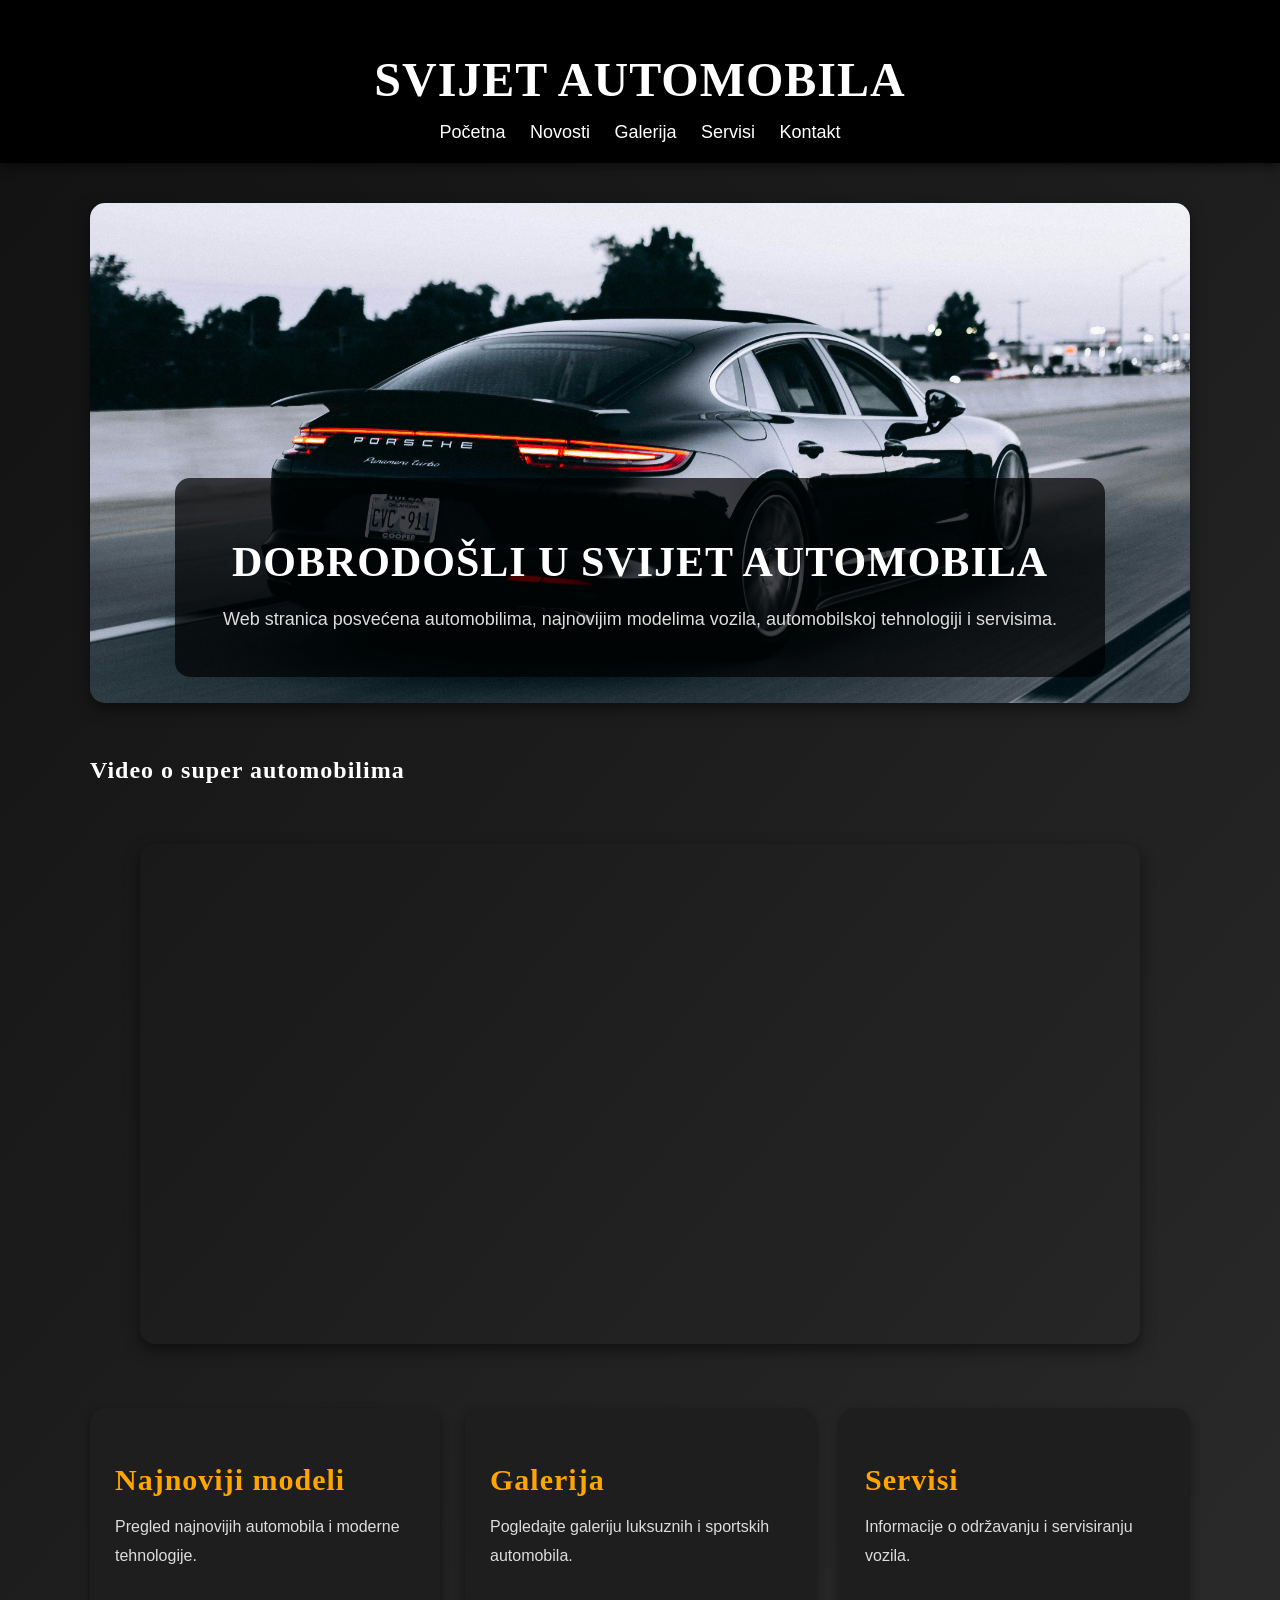
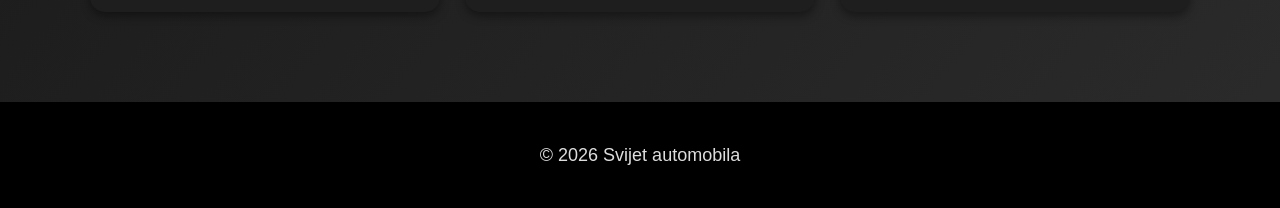
<file: PROJEKT/PROJEKT1/svijet-automobila/index.html>
<!DOCTYPE html>
<html lang="hr">

<head>
    <meta charset="UTF-8">
    <meta name="viewport" content="width=device-width, initial-scale=1.0">
    <title>Svijet automobila</title>
    <link rel="presconnect" href="https://fonts.googleapis.com/">
    <link rel="presconnect" href="https://fonts.gstatic.com/">
    <link href="https://fonts.googleapis.com/css2?family=Cormorant+Garamond:wght@400;600;700&family=Inter:wght@300;400;500;600&family=Montserrat:wght@300;400;500;600&display=swap">
    <link rel="stylesheet" href="style.css">
</head>

<body>

    <header>

        <h1> Svijet automobila</h1>

        <nav>
            <a href="index.html"> Početna</a>
            <a href="novosti.html"> Novosti</a>
            <a href="galerija.html"> Galerija</a>
            <a href="servisi.html"> Servisi</a>
            <a href="kontakt.html"> Kontakt</a>
        </nav>

    </header>

    <main class="okvir">

        <div class="hero">

            <img src="images/auto.jpg">

            <div class="hero-tekst">

                <h2> Dobrodošli u Svijet automobila</h2>

                <p>
                    Web stranica posvećena automobilima, najnovijim modelima vozila,
                    automobilskoj tehnologiji i servisima.
                </p>

            </div>

        </div>

        <h2> Video o super automobilima</h2>

        <div class="video">

            <iframe src="https://www.youtube.com/embed/l3SH8NvoA0M" allowfullscreen>
            </iframe>

        </div>

        <div class="kartice">

            <div class="kartica">
                <h3> Najnoviji modeli</h3>
                <p>Pregled najnovijih automobila i moderne tehnologije.</p>
            </div>

            <div class="kartica">
                <h3> Galerija</h3>
                <p>Pogledajte galeriju luksuznih i sportskih automobila.</p>
            </div>

            <div class="kartica">
                <h3> Servisi</h3>
                <p>Informacije o održavanju i servisiranju vozila.</p>
            </div>

        </div>

    </main>

    <footer>
        <p> © 2026 Svijet automobila</p>
    </footer>

</body>

</html>
</file>
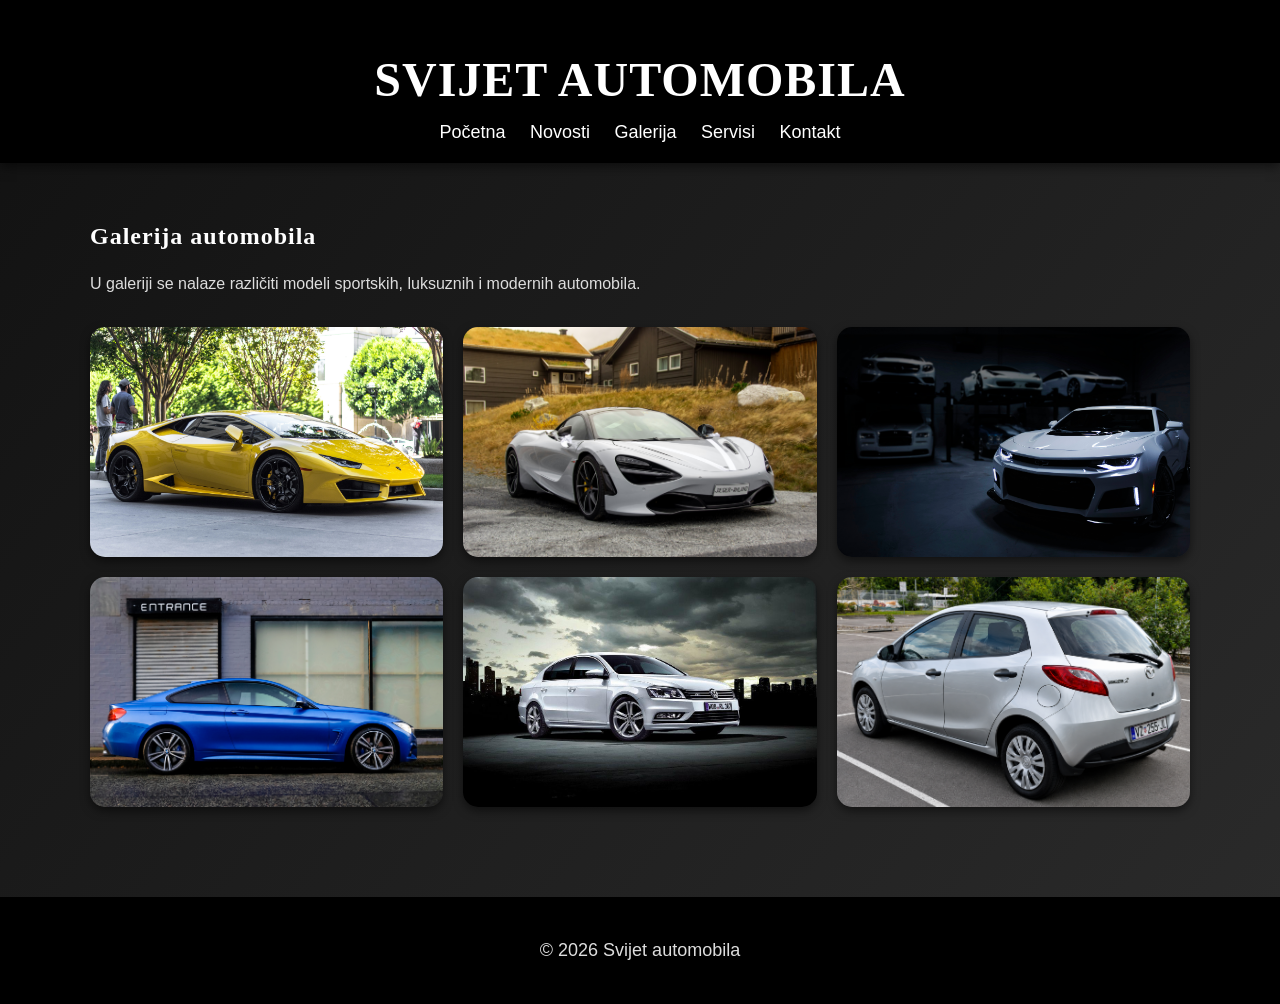
<file: PROJEKT/PROJEKT1/svijet-automobila/galerija.html>
<!DOCTYPE html>
<html lang="hr">

<head>
    <meta charset="UTF-8">
    <meta name="viewport" content="width=device-width, initial-scale=1.0">
    <title>Galerija</title>
    <link rel="presconnect" href="https://fonts.googleapis.com/">
    <link rel="presconnect" href="https://fonts.gstatic.com/">
    <link href="https://fonts.googleapis.com/css2?family=Cormorant+Garamond:wght@400;600;700&family=Inter:wght@300;400;500;600&family=Montserrat:wght@300;400;500;600&display=swap">
    <link rel="stylesheet" href="style.css">
</head>

<body>

    <header>

        <h1>Svijet automobila</h1>

        <nav>
            <a href="index.html">Početna</a>
            <a href="novosti.html">Novosti</a>
            <a href="galerija.html">Galerija</a>
            <a href="servisi.html">Servisi</a>
            <a href="kontakt.html">Kontakt</a>
        </nav>

    </header>

    <main class="okvir">

        <h2>Galerija automobila</h2>

        <p>
            U galeriji se nalaze različiti modeli sportskih,
            luksuznih i modernih automobila.
        </p>

        <div class="galerija">

            <img src="images/auto1.jpg.jpeg" alt="Automobil 1">

            <img src="images/auto2.jpg.jpeg" alt="Automobil 2">

            <img src="images/auto3.jpg.jpeg" alt="Automobil 3">

            <img src="images/auto4.jpg.jpeg" alt="Automobil 4">

            <img src="images/auto5.jpg" alt="Automobil 5">

            <img src="images/auto6.jpg.png" alt="Automobil 6">

        </div>

    </main>

    <footer>

        <p>© 2026 Svijet automobila</p>

    </footer>

</body>

</html>
</file>
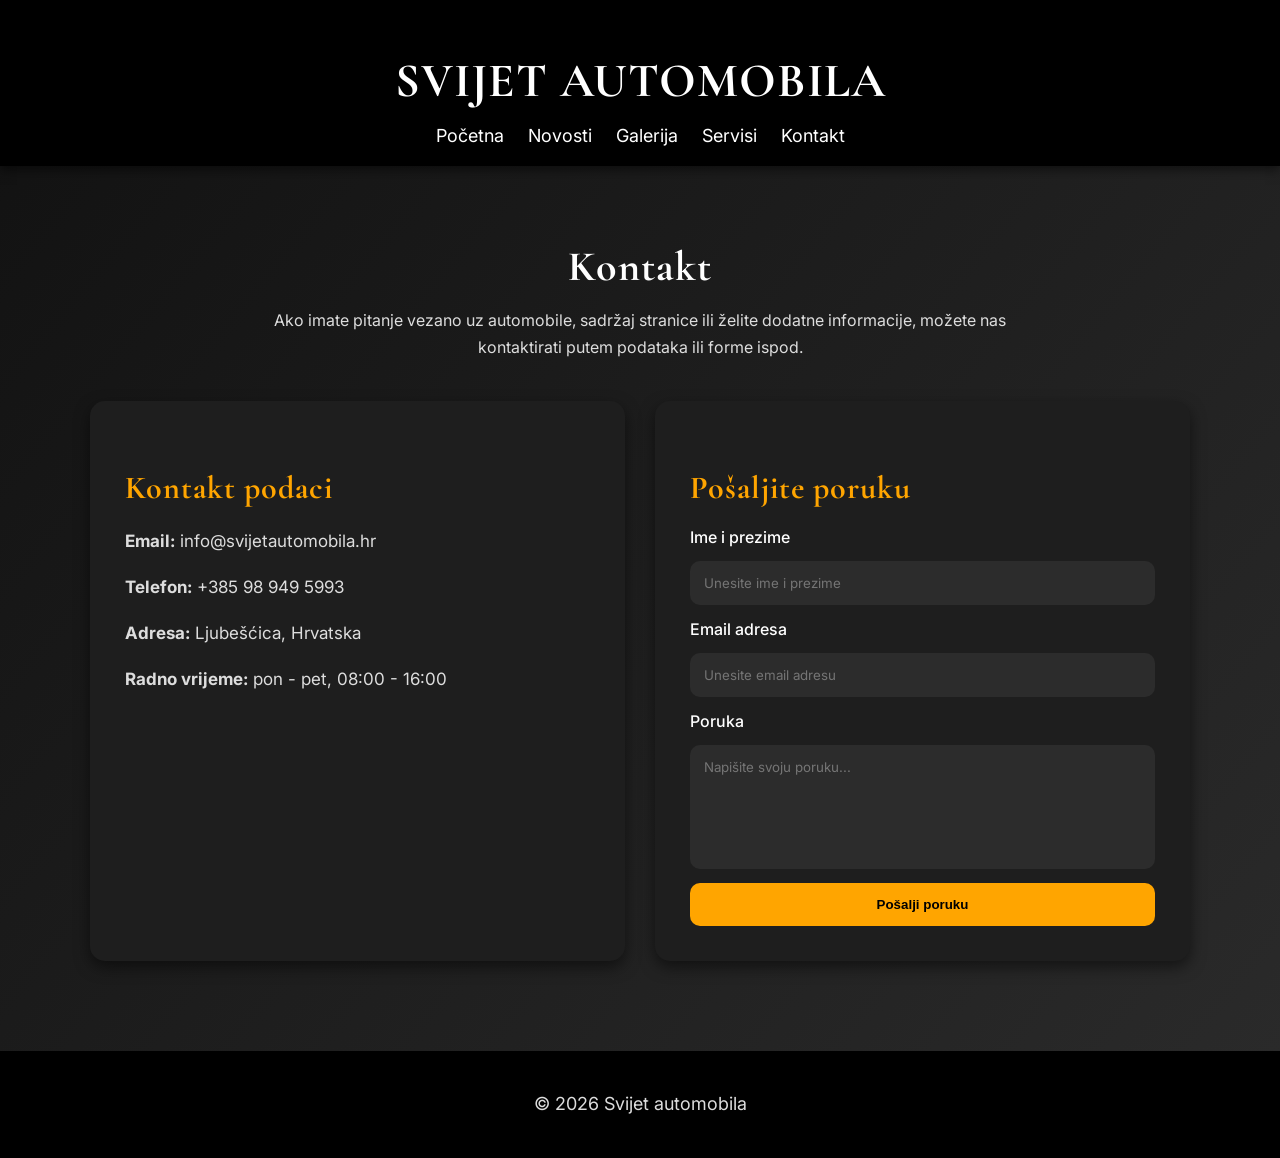
<file: PROJEKT/PROJEKT1/svijet-automobila/kontakt.html>
<!DOCTYPE html>
<html lang="hr">

<head>
    <meta charset="UTF-8">
    <meta name="viewport" content="width=device-width, initial-scale=1.0">
    <title>Kontakt</title>

    <link rel="preconnect" href="https://fonts.googleapis.com">
    <link rel="preconnect" href="https://fonts.gstatic.com" crossorigin>
    <link
        href="https://fonts.googleapis.com/css2?family=Cormorant+Garamond:wght@400;600;700&family=Inter:wght@300;400;500;600&display=swap"
        rel="stylesheet">

    <link rel="stylesheet" href="style.css">
</head>

<body>

    <header>
        <h1>Svijet automobila</h1>

        <nav>
            <a href="index.html">Početna</a>
            <a href="novosti.html">Novosti</a>
            <a href="galerija.html">Galerija</a>
            <a href="servisi.html">Servisi</a>
            <a href="kontakt.html">Kontakt</a>
        </nav>
    </header>

    <main class="okvir">

        <h2 class="kontakt-naslov">Kontakt</h2>

        <p class="kontakt-uvod">
            Ako imate pitanje vezano uz automobile, sadržaj stranice ili želite dodatne informacije,
            možete nas kontaktirati putem podataka ili forme ispod.
        </p>

        <div class="kontakt-sadrzaj">

            <div class="kontakt-info">
                <h3>Kontakt podaci</h3>

                <p><strong>Email:</strong> info@svijetautomobila.hr</p>
                <p><strong>Telefon:</strong> +385 98 949 5993</p>
                <p><strong>Adresa:</strong> Ljubešćica, Hrvatska</p>
                <p><strong>Radno vrijeme:</strong> pon - pet, 08:00 - 16:00</p>
            </div>

            <div class="kontakt-forma">
                <h3>Pošaljite poruku</h3>

                <form>
                    <label>Ime i prezime</label>
                    <input type="text" placeholder="Unesite ime i prezime">

                    <label>Email adresa</label>
                    <input type="email" placeholder="Unesite email adresu">

                    <label>Poruka</label>
                    <textarea rows="6" placeholder="Napišite svoju poruku..."></textarea>

                    <button type="submit">Pošalji poruku</button>
                </form>
            </div>

        </div>

    </main>

    <footer>
        <p>© 2026 Svijet automobila</p>
    </footer>

</body>

</html>
</file>
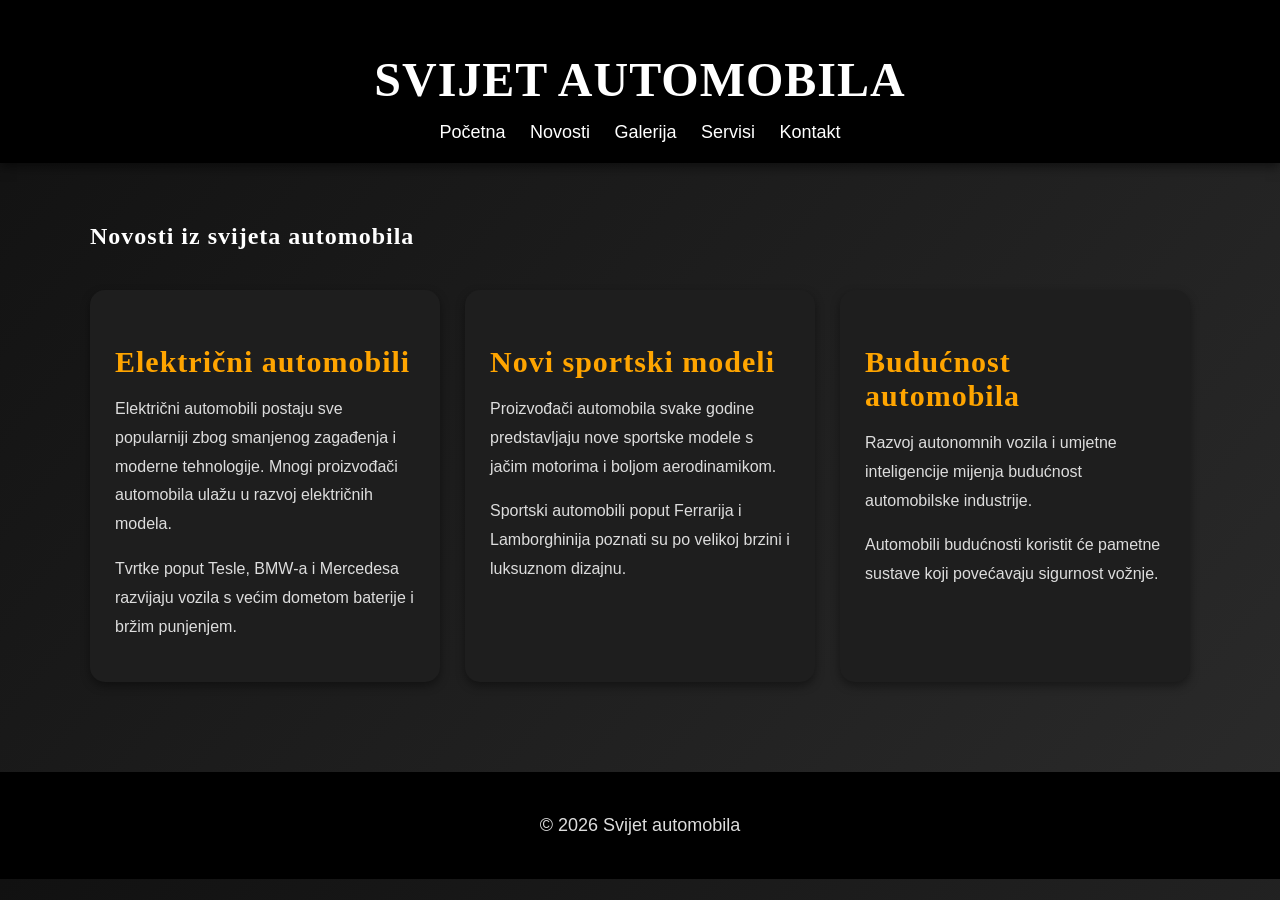
<file: PROJEKT/PROJEKT1/svijet-automobila/novosti.html>
<!DOCTYPE html>
<html lang="hr">

<head>
    <meta charset="UTF-8">
    <meta name="viewport" content="width=device-width, initial-scale=1.0">
    <title>Novosti</title>
    <link rel="presconnect" href="https://fonts.googleapis.com/">
    <link rel="presconnect" href="https://fonts.gstatic.com/">
    <link href="https://fonts.googleapis.com/css2?family=Cormorant+Garamond:wght@400;600;700&family=Inter:wght@300;400;500;600&family=Montserrat:wght@300;400;500;600&display=swap">
    <link rel="stylesheet" href="style.css">
</head>

<body>

    <header>

        <h1> Svijet automobila</h1>

        <nav>
            <a href="index.html"> Početna</a>
            <a href="novosti.html"> Novosti</a>
            <a href="galerija.html"> Galerija</a>
            <a href="servisi.html"> Servisi</a>
            <a href="kontakt.html"> Kontakt</a>
        </nav>

    </header>

    <main class="okvir">

        <h2> Novosti iz svijeta automobila</h2>

        <div class="kartice">

            <div class="kartica">

                <h3> Električni automobili</h3>

                <p>
                    Električni automobili postaju sve popularniji zbog smanjenog zagađenja
                    i moderne tehnologije. Mnogi proizvođači automobila ulažu
                    u razvoj električnih modela.
                </p>

                <p>
                    Tvrtke poput Tesle, BMW-a i Mercedesa razvijaju vozila
                    s većim dometom baterije i bržim punjenjem.
                </p>

            </div>

            <div class="kartica">

                <h3> Novi sportski modeli</h3>

                <p>
                    Proizvođači automobila svake godine predstavljaju nove
                    sportske modele s jačim motorima i boljom aerodinamikom.
                </p>

                <p>
                    Sportski automobili poput Ferrarija i Lamborghinija
                    poznati su po velikoj brzini i luksuznom dizajnu.
                </p>

            </div>

            <div class="kartica">

                <h3> Budućnost automobila</h3>

                <p>
                    Razvoj autonomnih vozila i umjetne inteligencije
                    mijenja budućnost automobilske industrije.
                </p>

                <p>
                    Automobili budućnosti koristit će pametne sustave
                    koji povećavaju sigurnost vožnje.
                </p>

            </div>

        </div>

    </main>

    <footer>
        <p> © 2026 Svijet automobila</p>
    </footer>

</body>

</html>
</file>
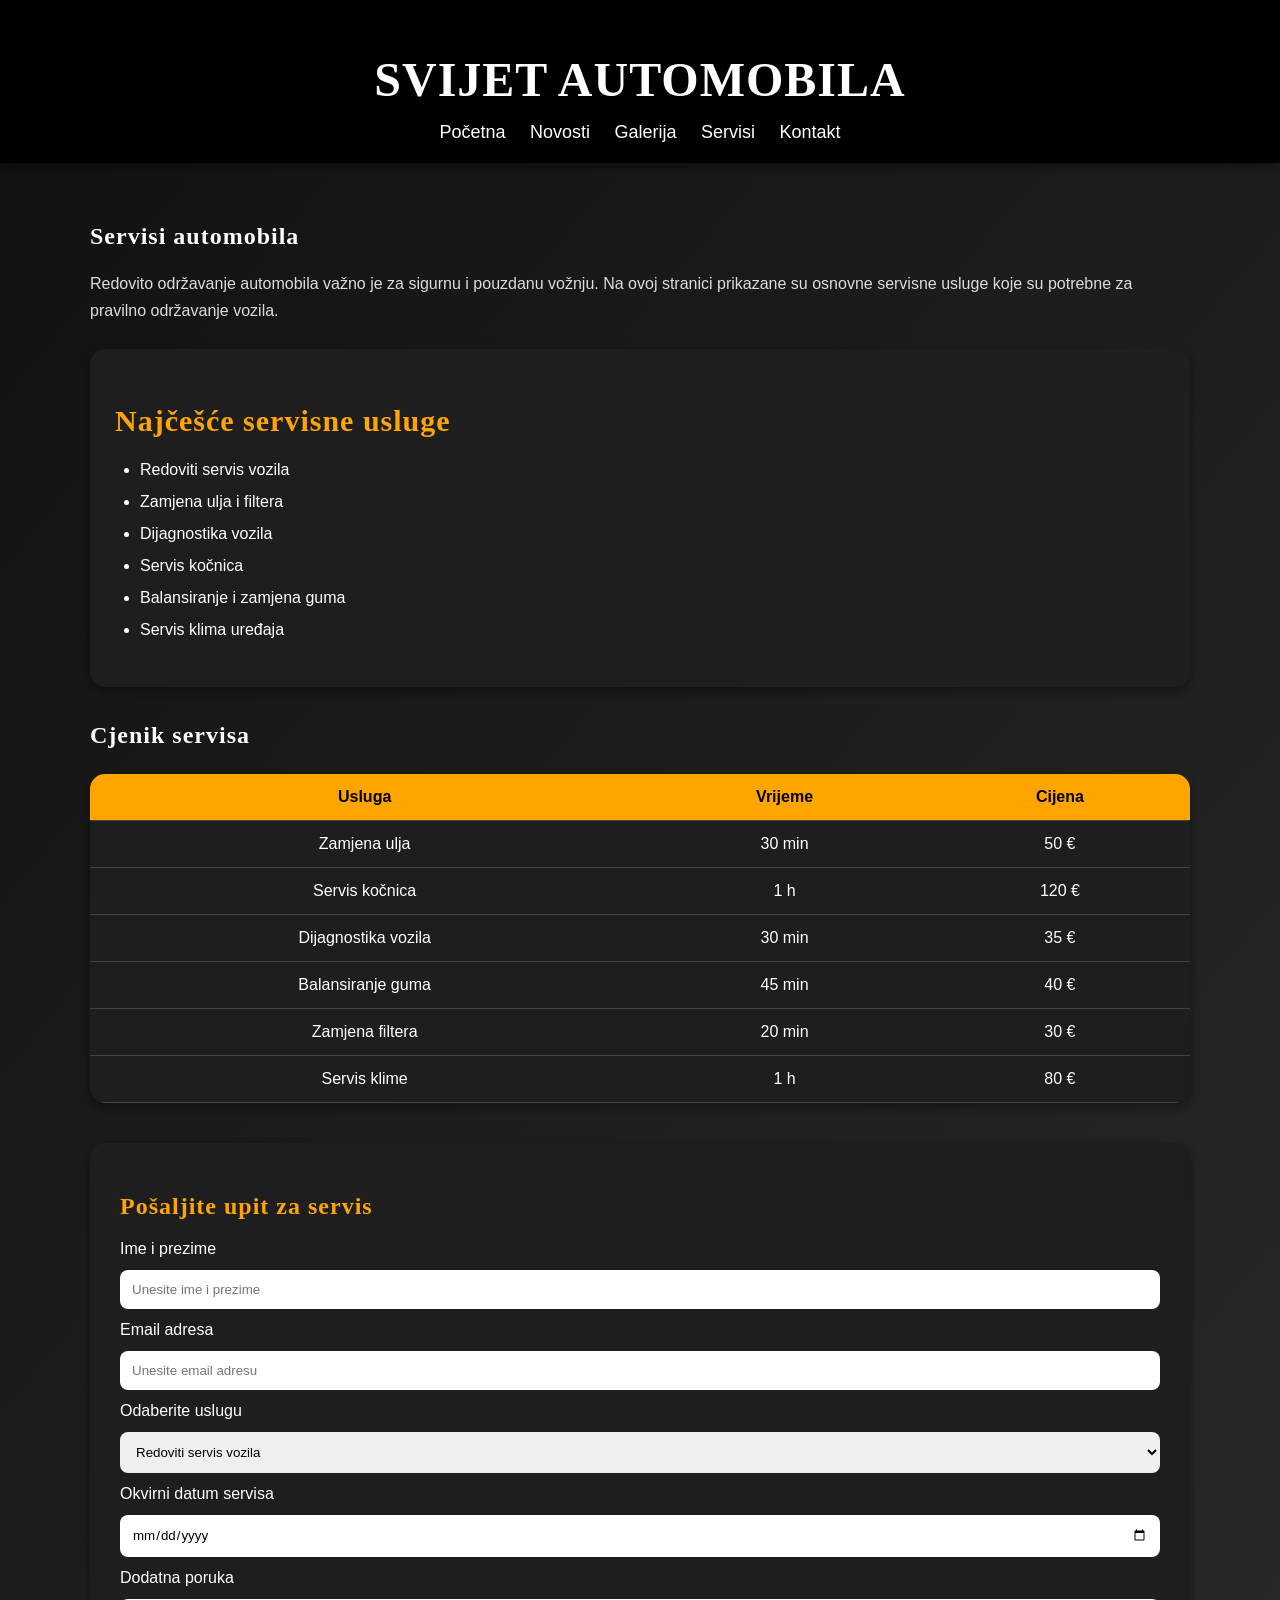
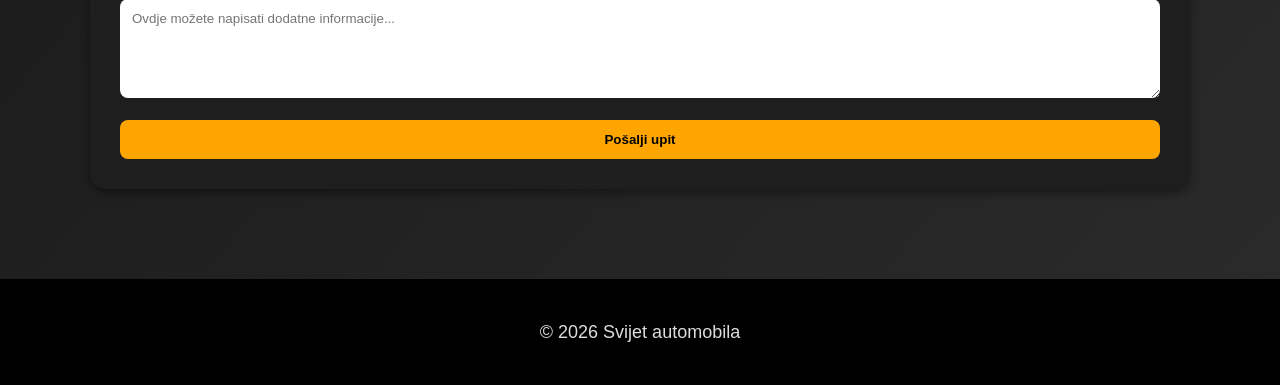
<file: PROJEKT/PROJEKT1/svijet-automobila/servisi.html>
<!DOCTYPE html>
<html lang="hr">

<head>
    <meta charset="UTF-8">
    <meta name="viewport" content="width=device-width, initial-scale=1.0">
    <title>Servisi</title>
    <link rel="presconnect" href="https://fonts.googleapis.com/">
    <link rel="presconnect" href="https://fonts.gstatic.com/">
    <link href="https://fonts.googleapis.com/css2?family=Cormorant+Garamond:wght@400;600;700&family=Inter:wght@300;400;500;600&family=Montserrat:wght@300;400;500;600&display=swap">
    <link rel="stylesheet" href="style.css">
</head>

<body>

    <header>

        <h1>Svijet automobila</h1>

        <nav>
            <a href="index.html">Početna</a>
            <a href="novosti.html">Novosti</a>
            <a href="galerija.html">Galerija</a>
            <a href="servisi.html">Servisi</a>
            <a href="kontakt.html">Kontakt</a>
        </nav>

    </header>

    <main class="okvir">

        <h2>Servisi automobila</h2>

        <p>
            Redovito održavanje automobila važno je za sigurnu i pouzdanu vožnju.
            Na ovoj stranici prikazane su osnovne servisne usluge koje su potrebne
            za pravilno održavanje vozila.
        </p>

        <div class="servis-blok">

            <h3>Najčešće servisne usluge</h3>

            <ul>
                <li>Redoviti servis vozila</li>
                <li>Zamjena ulja i filtera</li>
                <li>Dijagnostika vozila</li>
                <li>Servis kočnica</li>
                <li>Balansiranje i zamjena guma</li>
                <li>Servis klima uređaja</li>
            </ul>

        </div>

        <h2>Cjenik servisa</h2>

        <table>

            <tr>
                <th>Usluga</th>
                <th>Vrijeme</th>
                <th>Cijena</th>
            </tr>

            <tr>
                <td>Zamjena ulja</td>
                <td>30 min</td>
                <td>50 €</td>
            </tr>

            <tr>
                <td>Servis kočnica</td>
                <td>1 h</td>
                <td>120 €</td>
            </tr>

            <tr>
                <td>Dijagnostika vozila</td>
                <td>30 min</td>
                <td>35 €</td>
            </tr>

            <tr>
                <td>Balansiranje guma</td>
                <td>45 min</td>
                <td>40 €</td>
            </tr>

            <tr>
                <td>Zamjena filtera</td>
                <td>20 min</td>
                <td>30 €</td>
            </tr>

            <tr>
                <td>Servis klime</td>
                <td>1 h</td>
                <td>80 €</td>
            </tr>

        </table>

        <div class="forma-servis">

            <h2>Pošaljite upit za servis</h2>

            <form>

                <label>Ime i prezime</label>
                <input type="text" placeholder="Unesite ime i prezime">

                <label>Email adresa</label>
                <input type="email" placeholder="Unesite email adresu">

                <label>Odaberite uslugu</label>
                <select>
                    <option>Redoviti servis vozila</option>
                    <option>Zamjena ulja i filtera</option>
                    <option>Dijagnostika vozila</option>
                    <option>Servis kočnica</option>
                    <option>Balansiranje i zamjena guma</option>
                    <option>Servis klima uređaja</option>
                </select>

                <label>Okvirni datum servisa</label>
                <input type="date">

                <label>Dodatna poruka</label>
                <textarea rows="5" placeholder="Ovdje možete napisati dodatne informacije..."></textarea>

                <button type="submit">Pošalji upit</button>

            </form>

        </div>

    </main>

    <footer>
        <p>© 2026 Svijet automobila</p>
    </footer>

</body>

</html>
</file>
<file: PROJEKT/PROJEKT1/svijet-automobila/style.css>
body {
    margin: 0;
    font-family: 'Inter', sans-serif;
    background: linear-gradient(130deg, #111, #2b2b2b);
    color: white;
}

h1,
h2,
h3 {
    font-family: 'Cormorant Garamond', serif;
    letter-spacing: 1px;
}



header {
    background: black;
    text-align: center;
    padding: 20px;
    box-shadow: 0 4px 10px rgba(0, 0, 0, 0.5);
}

header h1 {
    margin-bottom: 15px;
    font-size: 48px;
    font-weight: 700;
    text-transform: uppercase;
}

nav a {
    color: white;
    text-decoration: none;
    margin: 10px;
    font-size: 18px;
    transition: 0.3s;
}

nav a:hover {
    color: orange;
}



.okvir {
    max-width: 1100px;
    margin: auto;
    padding: 40px 20px;
}

p {
    line-height: 1.7;
    color: #ddd;
}



.hero {
    position: relative;
    margin-bottom: 50px;
}

.hero img {
    width: 100%;
    height: 500px;
    object-fit: cover;
    border-radius: 15px;
    box-shadow: 0 6px 15px rgba(0, 0, 0, 0.5);
}

.hero-tekst {
    position: absolute;
    bottom: 30px;
    left: 50%;
    transform: translateX(-50%);
    background: rgba(0, 0, 0, 0.7);
    padding: 25px;
    border-radius: 15px;
    text-align: center;
    width: 80%;
}

.hero-tekst h2 {
    font-size: 42px;
    margin-bottom: 10px;
    text-transform: uppercase;
}

.hero-tekst p {
    font-size: 18px;
}



.video {
    margin: 60px auto;
    max-width: 1000px;
}

.video h2 {
    margin-bottom: 20px;
    font-size: 38px;
}

.video iframe {
    width: 100%;
    height: 500px;
    border: none;
    border-radius: 15px;
    box-shadow: 0 6px 15px rgba(0, 0, 0, 0.5);
}



.kartice {
    display: flex;
    gap: 25px;
    margin-top: 40px;
}

.kartica {
    background: #1e1e1e;
    padding: 25px;
    border-radius: 15px;
    flex: 1;
    box-shadow: 0 4px 10px rgba(0, 0, 0, 0.4);
    transition: 0.3s;
}

.kartica:hover {
    transform: translateY(-5px);
    background: #2c2c2c;
}

.kartica h3 {
    color: orange;
    margin-bottom: 15px;
    font-size: 30px;
}

.kartica p {
    line-height: 1.8;
}



.novosti-naslov {
    font-size: 42px;
    text-align: center;
    margin-bottom: 30px;
}



.galerija {
    display: grid;
    grid-template-columns: repeat(3, 1fr);
    gap: 20px;
    margin-top: 30px;
}

.galerija img {
    width: 100%;
    height: 230px;
    object-fit: cover;
    border-radius: 15px;
    transition: 0.3s;
    box-shadow: 0 4px 10px rgba(0, 0, 0, 0.5);
}

.galerija img:hover {
    transform: scale(1.05);
}



.servis-blok {
    background: #1e1e1e;
    padding: 25px;
    border-radius: 15px;
    margin-top: 25px;
    margin-bottom: 35px;
    box-shadow: 0 4px 10px rgba(0, 0, 0, 0.4);
}

.servis-blok h3 {
    color: orange;
    margin-bottom: 15px;
    font-size: 30px;
}

.servis-blok ul {
    line-height: 2;
    padding-left: 25px;
}



table {
    width: 100%;
    border-collapse: collapse;
    margin-top: 25px;
    background: #1e1e1e;
    border-radius: 15px;
    overflow: hidden;
    box-shadow: 0 4px 10px rgba(0, 0, 0, 0.4);
}

th,
td {
    padding: 14px;
    text-align: center;
    border-bottom: 1px solid #444;
}

th {
    background: orange;
    color: black;
}

tr:hover {
    background: #2c2c2c;
}



.forma-servis {
    background: #1e1e1e;
    padding: 30px;
    border-radius: 15px;
    margin-top: 40px;
    box-shadow: 0 4px 10px rgba(0, 0, 0, 0.4);
}

.forma-servis h2 {
    margin-bottom: 20px;
    color: orange;
}

.forma-servis form {
    display: flex;
    flex-direction: column;
    gap: 12px;
}

.forma-servis label {
    font-weight: 500;
}

.forma-servis input,
.forma-servis select,
.forma-servis textarea {
    padding: 12px;
    border: none;
    border-radius: 8px;
    font-family: 'Inter', sans-serif;
}

.forma-servis button {
    margin-top: 10px;
    padding: 12px;
    border: none;
    border-radius: 8px;
    background: orange;
    color: black;
    font-weight: 600;
    cursor: pointer;
    transition: 0.3s;
}

.forma-servis button:hover {
    background: #ff9900;
}



.kontakt-naslov {
    text-align: center;
    font-size: 42px;
    margin-bottom: 15px;
}

.kontakt-uvod {
    text-align: center;
    max-width: 750px;
    margin: 0 auto 40px auto;
}

.kontakt-sadrzaj {
    display: flex;
    gap: 30px;
    align-items: stretch;
}

.kontakt-info,
.kontakt-forma {
    background: #1e1e1e;
    padding: 35px;
    border-radius: 15px;
    box-shadow: 0 6px 15px rgba(0, 0, 0, 0.5);
    flex: 1;
}

.kontakt-info h3,
.kontakt-forma h3 {
    color: orange;
    font-size: 32px;
    margin-bottom: 20px;
}

.kontakt-info p {
    font-size: 17px;
    margin-bottom: 15px;
}

.kontakt-forma form {
    display: flex;
    flex-direction: column;
    gap: 14px;
}

.kontakt-forma label {
    font-weight: 500;
}

.kontakt-forma input,
.kontakt-forma textarea {
    padding: 14px;
    border: none;
    border-radius: 10px;
    background: #2c2c2c;
    color: white;
    font-family: 'Inter', sans-serif;
}

.kontakt-forma textarea {
    resize: none;
}

.kontakt-forma button {
    padding: 14px;
    border: none;
    border-radius: 10px;
    background: orange;
    color: black;
    font-weight: 600;
    cursor: pointer;
    transition: 0.3s;
}

.kontakt-forma button:hover {
    background: #ff9900;
    transform: scale(1.02);
}



footer {
    text-align: center;
    background: black;
    padding: 20px;
    margin-top: 50px;
    font-size: 18px;
}



@media(max-width:760px) {

    .kartice {
        flex-direction: column;
    }

    .galerija {
        grid-template-columns: 1fr;
    }

    .kontakt-sadrzaj {
        flex-direction: column;
    }

    .hero img {
        height: 300px;
    }

    .hero-tekst {
        width: 90%;
        padding: 15px;
    }

    .hero-tekst h2 {
        font-size: 26px;
    }

    .hero-tekst p {
        font-size: 15px;
    }

    .video iframe {
        height: 300px;
    }

    table {
        font-size: 14px;
    }

}
</file>
